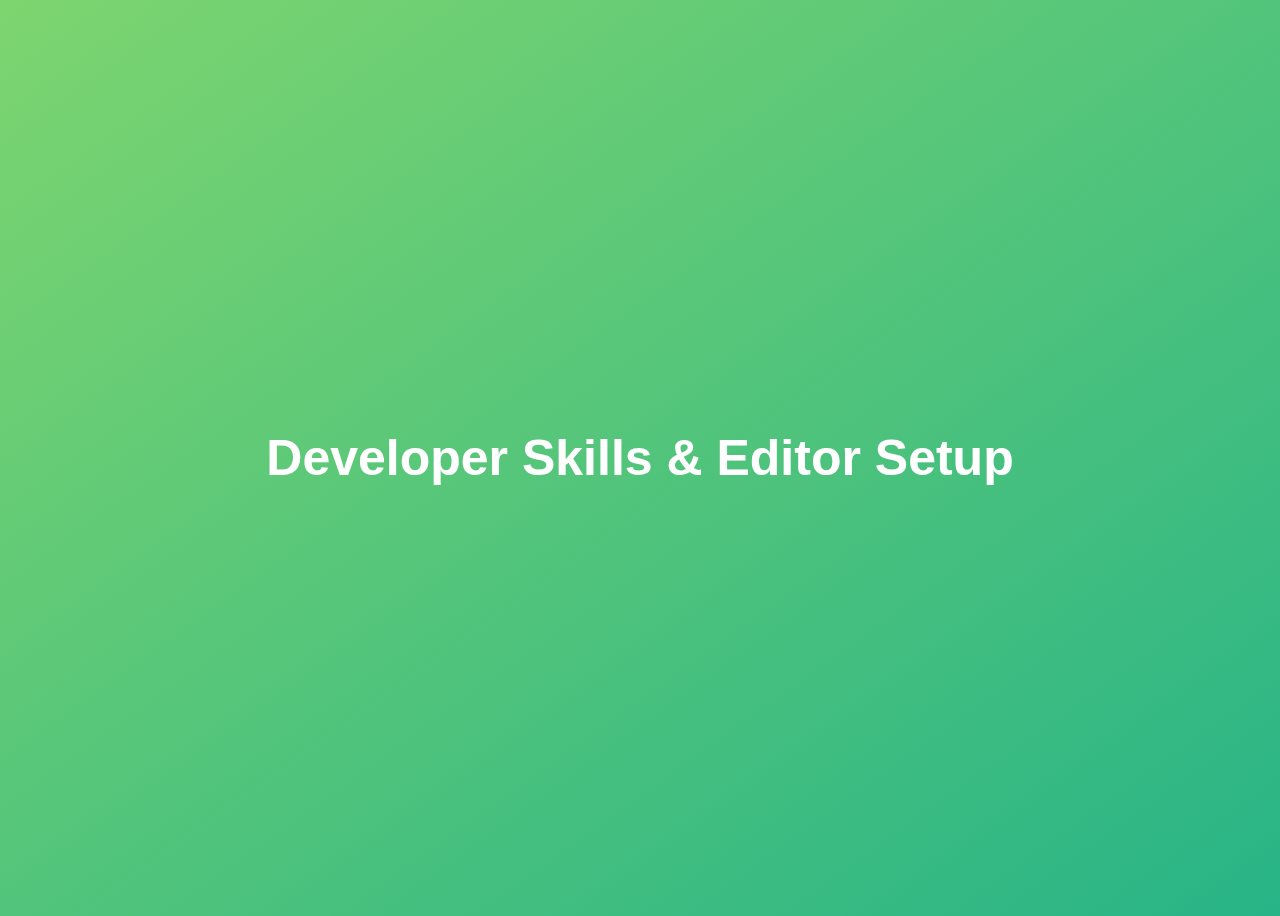
<file: 03-Developer-Skills/final/index.html>
<!DOCTYPE html>
<html lang="en">
  <head>
    <meta charset="UTF-8" />
    <meta name="viewport" content="width=device-width, initial-scale=1.0" />
    <meta http-equiv="X-UA-Compatible" content="ie=edge" />
    <title>Developer Skills & Editor Setup</title>
    <style>
      body {
        height: 100vh;
        display: flex;
        align-items: center;
        background: linear-gradient(to top left, #28b487, #7dd56f);
      }
      h1 {
        font-family: sans-serif;
        font-size: 50px;
        line-height: 1.3;
        width: 100%;
        padding: 30px;
        text-align: center;
        color: white;
      }
    </style>
  </head>
  <body>
    <h1>Developer Skills & Editor Setup</h1>
    <script src="script.js"></script>
  </body>
</html>
</file>
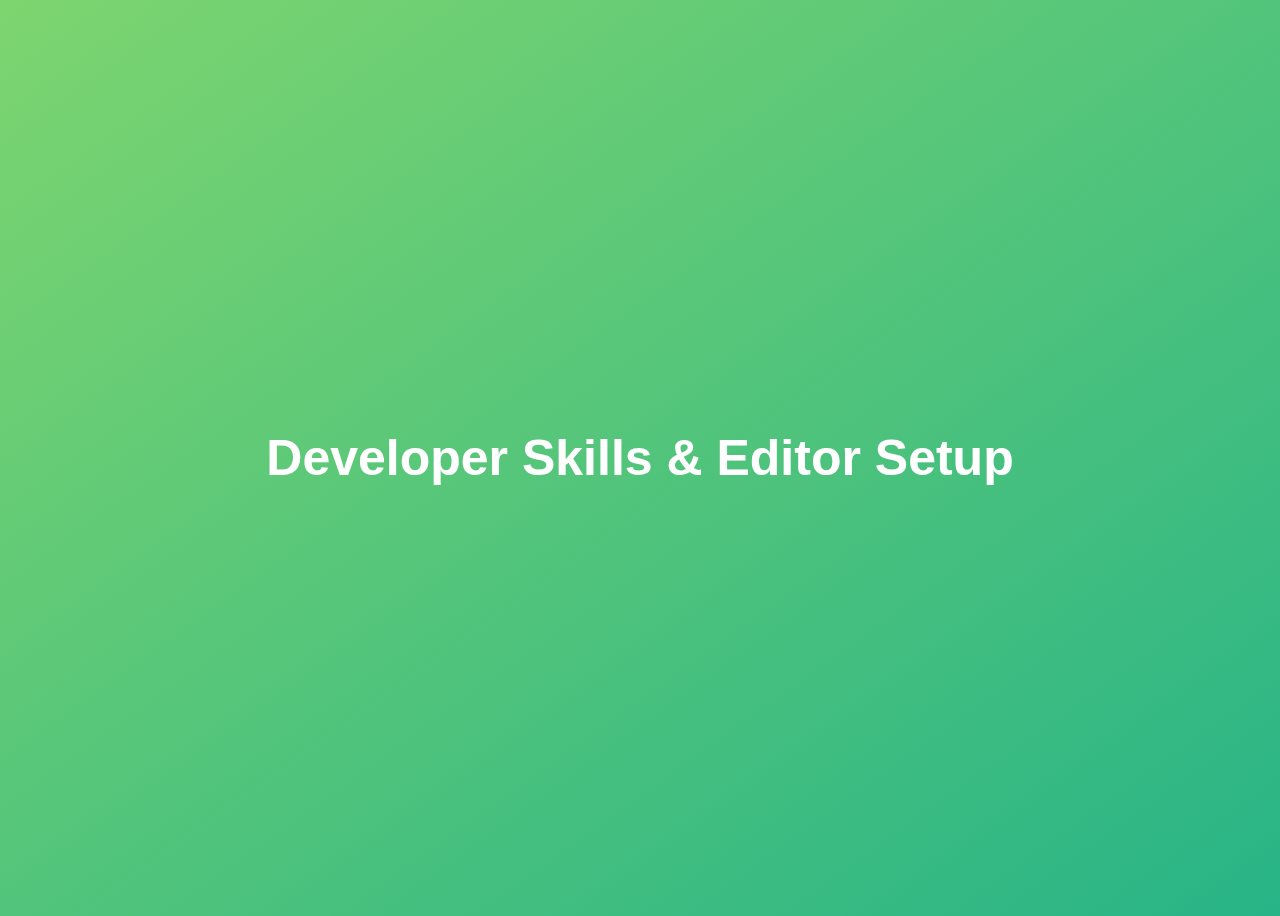
<file: 03-Developer-Skills/starter/index.html>
<!DOCTYPE html>
<html lang="en">
  <head>
    <meta charset="UTF-8" />
    <meta name="viewport" content="width=device-width, initial-scale=1.0" />
    <meta http-equiv="X-UA-Compatible" content="ie=edge" />
    <title>Developer Skills & Editor Setup</title>
    <style>
      body {
        height: 100vh;
        display: flex;
        align-items: center;
        background: linear-gradient(to top left, #28b487, #7dd56f);
      }
      h1 {
        font-family: sans-serif;
        font-size: 50px;
        line-height: 1.3;
        width: 100%;
        padding: 30px;
        text-align: center;
        color: white;
      }
    </style>
  </head>
  <body>
    <h1>Developer Skills & Editor Setup</h1>
    <!-- <script src="script.js"></script> -->
    <script src="coding-challenge-1.js"></script>
  </body>
</html>
</file>
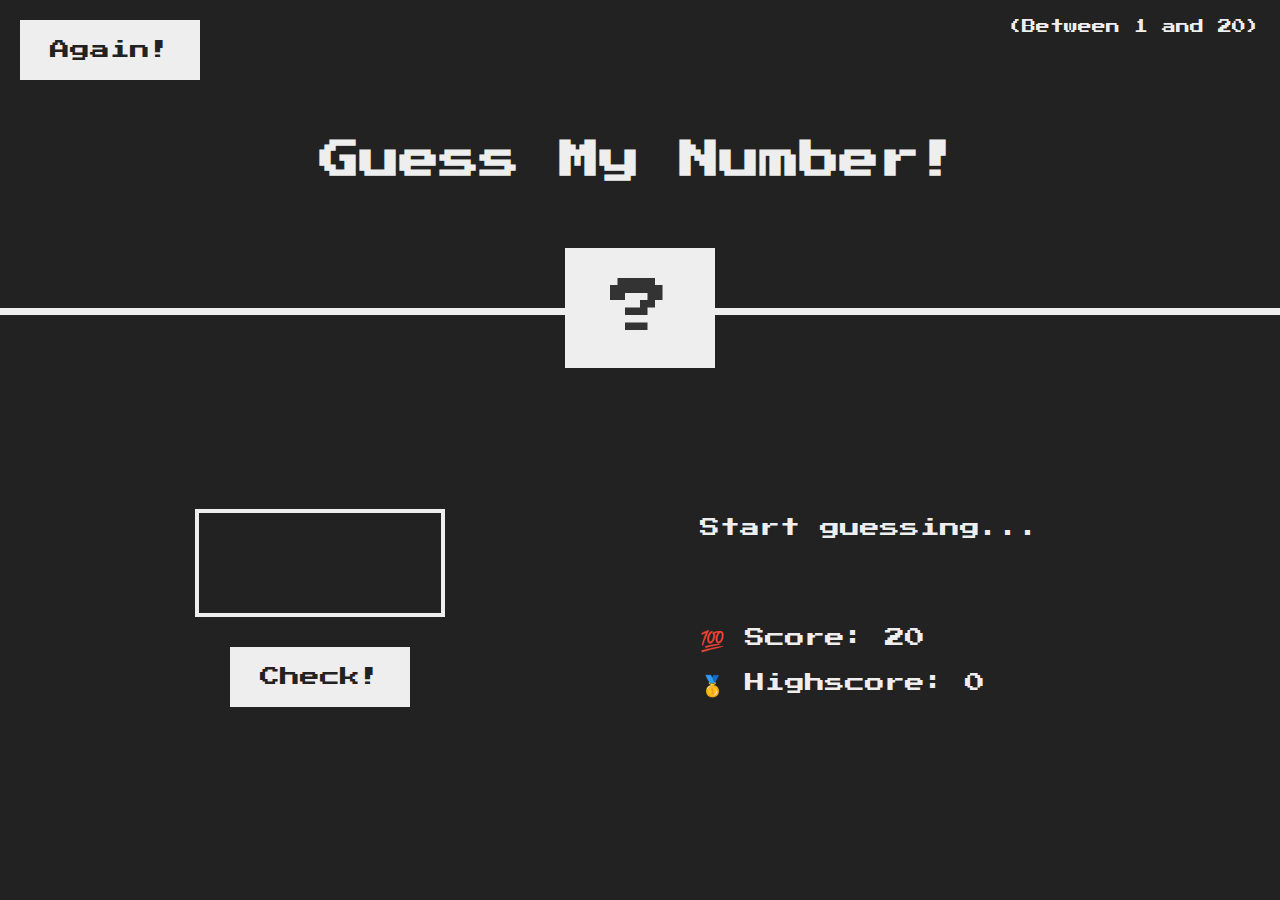
<file: 05-Guess-My-Number/final/index.html>
<!DOCTYPE html>
<html lang="en">
  <head>
    <meta charset="UTF-8" />
    <meta name="viewport" content="width=device-width, initial-scale=1.0" />
    <meta http-equiv="X-UA-Compatible" content="ie=edge" />
    <link rel="stylesheet" href="style.css" />
    <title>Guess My Number!</title>
  </head>
  <body>
    <header>
      <h1>Guess My Number!</h1>
      <p class="between">(Between 1 and 20)</p>
      <button class="btn again">Again!</button>
      <div class="number">?</div>
    </header>
    <main>
      <section class="left">
        <input type="number" class="guess" />
        <button class="btn check">Check!</button>
      </section>
      <section class="right">
        <p class="message">Start guessing...</p>
        <p class="label-score">💯 Score: <span class="score">20</span></p>
        <p class="label-highscore">
          🥇 Highscore: <span class="highscore">0</span>
        </p>
      </section>
    </main>
    <script src="script.js"></script>
  </body>
</html>
</file>
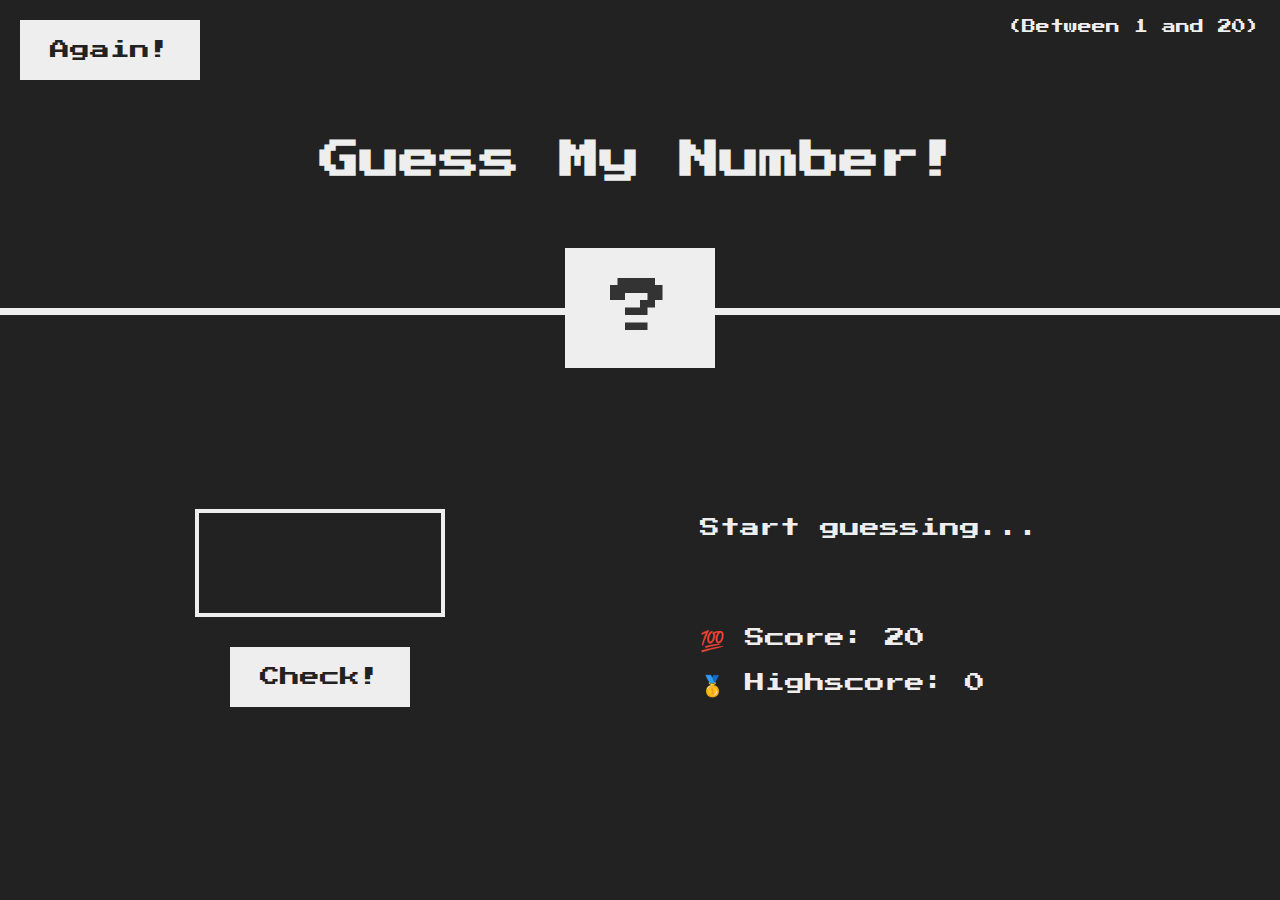
<file: 05-Guess-My-Number/starter/index.html>
<!DOCTYPE html>
<html lang="en">
  <head>
    <meta charset="UTF-8" />
    <meta name="viewport" content="width=device-width, initial-scale=1.0" />
    <meta http-equiv="X-UA-Compatible" content="ie=edge" />
    <link rel="stylesheet" href="style.css" />
    <title>Guess My Number!</title>
  </head>
  <body>
    <header>
      <h1>Guess My Number!</h1>
      <p class="between">(Between 1 and 20)</p>
      <button class="btn again">Again!</button>
      <div class="number">?</div>
    </header>

    <main>
      <section class="left">
        <input type="number" class="guess" />
        <button class="btn check">Check!</button>
      </section>
      <section class="right">
        <p class="message">Start guessing...</p>
        <p class="label-score">💯 Score:
           <span class="score">20</span>
        </p>
        <p class="label-highscore">
          🥇 Highscore: <span class="highscore">0</span>
        </p>
      </section>
    </main>

    <script src="script.js"></script>
  </body>
</html>
</file>
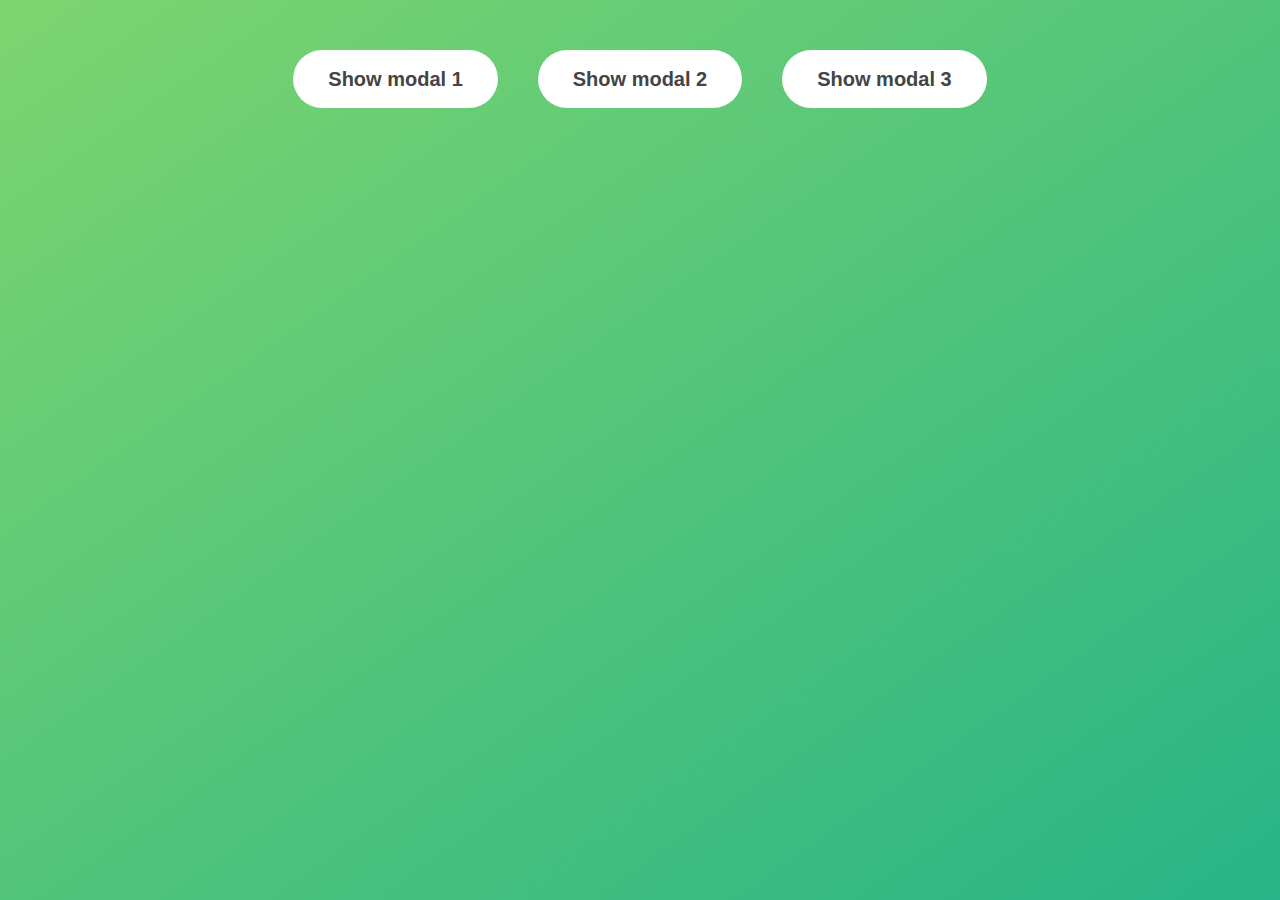
<file: 06-Modal/final/index.html>
<!DOCTYPE html>
<html lang="en">
  <head>
    <meta charset="UTF-8" />
    <meta name="viewport" content="width=device-width, initial-scale=1.0" />
    <meta http-equiv="X-UA-Compatible" content="ie=edge" />
    <link rel="stylesheet" href="style.css" />
    <title>Modal window</title>
  </head>
  <body>
    <button class="show-modal">Show modal 1</button>
    <button class="show-modal">Show modal 2</button>
    <button class="show-modal">Show modal 3</button>

    <div class="modal hidden">
      <button class="close-modal">&times;</button>
      <h1>I'm a modal window 😍</h1>
      <p>
        Lorem ipsum dolor sit amet, consectetur adipisicing elit, sed do eiusmod
        tempor incididunt ut labore et dolore magna aliqua. Ut enim ad minim
        veniam, quis nostrud exercitation ullamco laboris nisi ut aliquip ex ea
        commodo consequat. Duis aute irure dolor in reprehenderit in voluptate
        velit esse cillum dolore eu fugiat nulla pariatur. Excepteur sint
        occaecat cupidatat non proident, sunt in culpa qui officia deserunt
        mollit anim id est laborum.
      </p>
    </div>
    <div class="overlay hidden"></div>

    <script src="script.js"></script>
  </body>
</html>
</file>
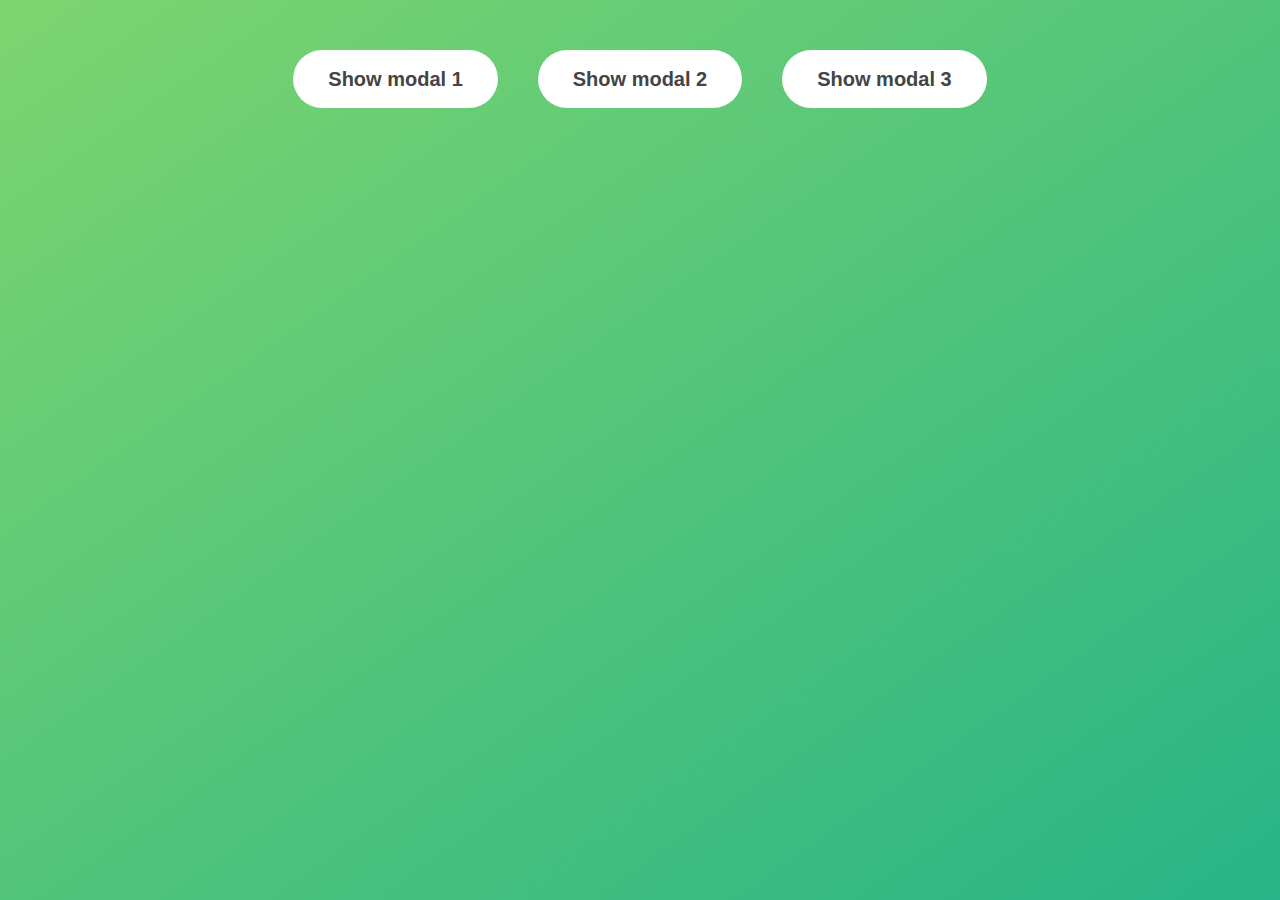
<file: 06-Modal/starter/index.html>
<!DOCTYPE html>
<html lang="en">
  <head>
    <meta charset="UTF-8" />
    <meta name="viewport" content="width=device-width, initial-scale=1.0" />
    <meta http-equiv="X-UA-Compatible" content="ie=edge" />
    <link rel="stylesheet" href="style.css" />
    <title>Modal window</title>
  </head>
  <body>
    <button class="show-modal">
      <span>Show modal 1</span>
    </button>
    <button class="show-modal">Show modal 2</button>
    <button class="show-modal">Show modal 3</button>

    <div class="modal hidden">
      <button class="close-modal">&times;</button>
      <h1>I'm a modal window 😍</h1>
      <p>
        Lorem ipsum dolor sit amet, consectetur adipisicing elit, sed do eiusmod
        tempor incididunt ut labore et dolore magna aliqua. Ut enim ad minim
        veniam, quis nostrud exercitation ullamco laboris nisi ut aliquip ex ea
        commodo consequat. Duis aute irure dolor in reprehenderit in voluptate
        velit esse cillum dolore eu fugiat nulla pariatur. Excepteur sint
        occaecat cupidatat non proident, sunt in culpa qui officia deserunt
        mollit anim id est laborum.
      </p>
    </div>
    <div class="overlay hidden"></div>

    <script src="script.js"></script>
  </body>
</html>
</file>
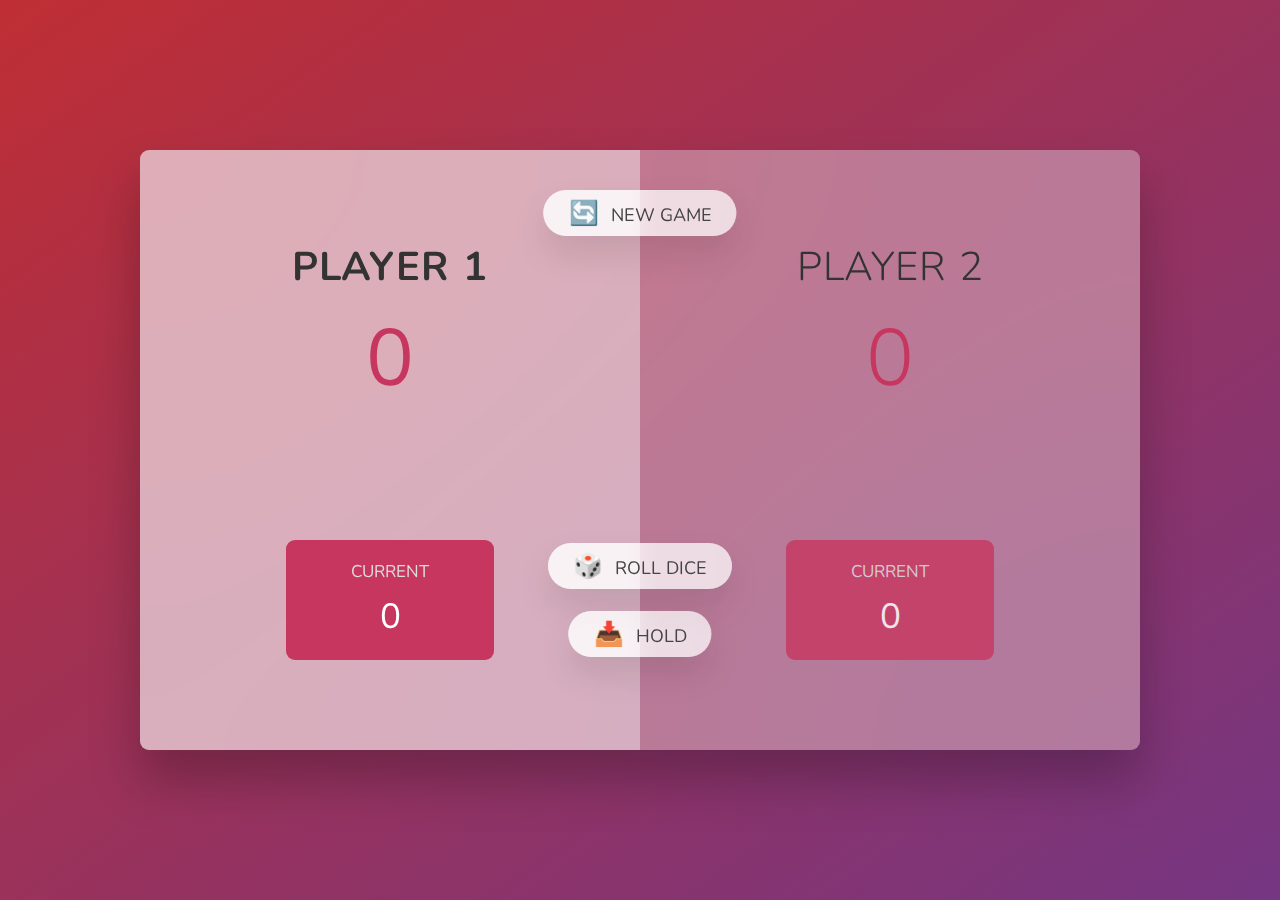
<file: 07-Pig-Game/final/index.html>
<!DOCTYPE html>
<html lang="en">
  <head>
    <meta charset="UTF-8" />
    <meta name="viewport" content="width=device-width, initial-scale=1.0" />
    <meta http-equiv="X-UA-Compatible" content="ie=edge" />
    <link rel="stylesheet" href="style.css" />
    <title>Pig Game</title>
  </head>
  <body>
    <main>
      <section class="player player--0 player--active">
        <h2 class="name" id="name--0">Player 1</h2>
        <p class="score" id="score--0">43</p>
        <div class="current">
          <p class="current-label">Current</p>
          <p class="current-score" id="current--0">0</p>
        </div>
      </section>
      <section class="player player--1">
        <h2 class="name" id="name--1">Player 2</h2>
        <p class="score" id="score--1">24</p>
        <div class="current">
          <p class="current-label">Current</p>
          <p class="current-score" id="current--1">0</p>
        </div>
      </section>

      <img src="dice-5.png" alt="Playing dice" class="dice" />
      <button class="btn btn--new">🔄 New game</button>
      <button class="btn btn--roll">🎲 Roll dice</button>
      <button class="btn btn--hold">📥 Hold</button>
    </main>
    <script src="script.js"></script>
  </body>
</html>
</file>
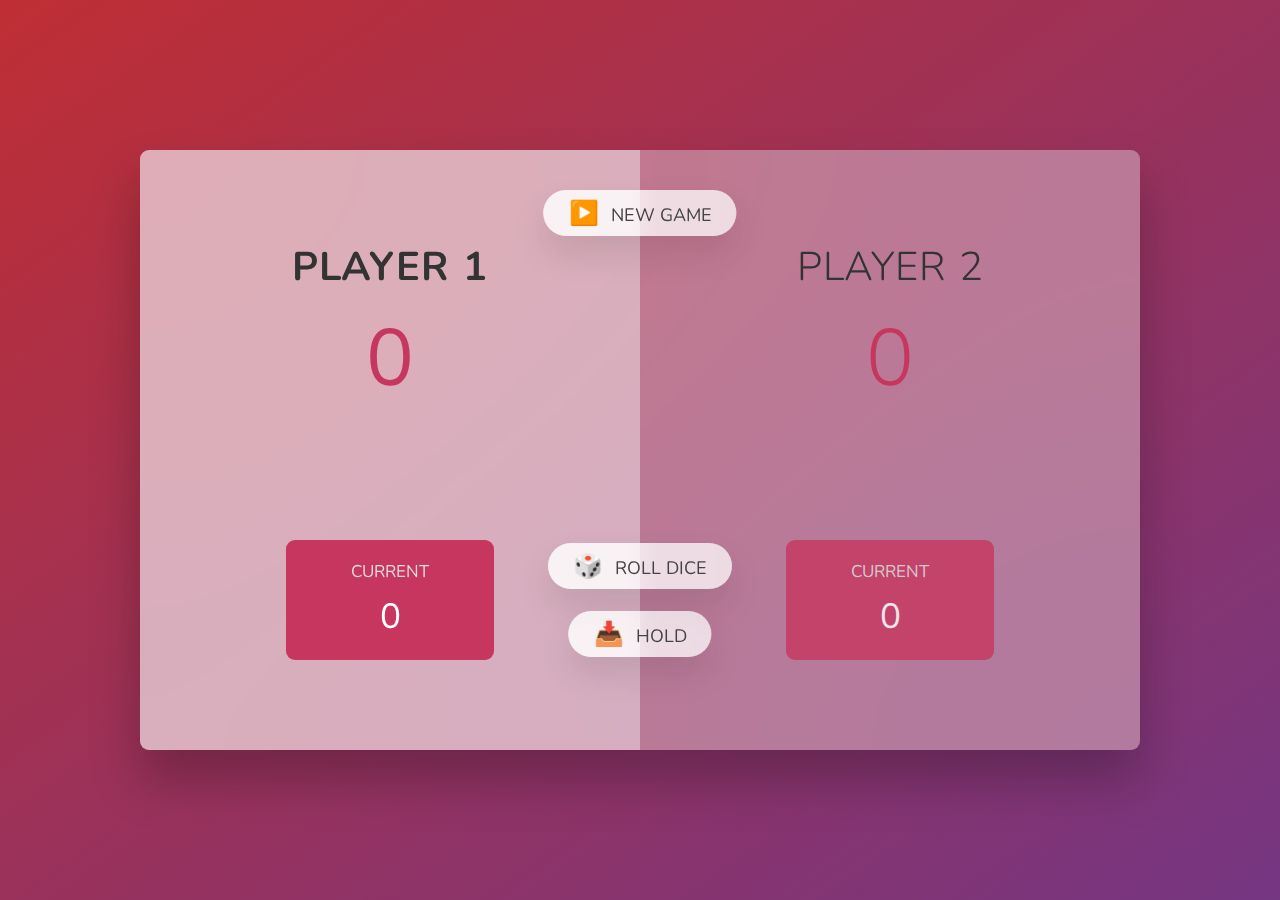
<file: 07-Pig-Game/starter/index.html>
<!DOCTYPE html>
<html lang="en">
  <head>
    <meta charset="UTF-8" />
    <meta name="viewport" content="width=device-width, initial-scale=1.0" />
    <meta http-equiv="X-UA-Compatible" content="ie=edge" />
    <link rel="stylesheet" href="style.css" />
    <title>Pig Game</title>
  </head>
  <body>
    <main>
      <section class="player player--0 player--active">
        <h2 class="name" id="name--0">Player 1</h2>
        <p class="score" id="score--0"></p>
        <div class="current">
          <p class="current-label">Current</p>
          <p class="current-score" id="current--0">0</p>
        </div>
      </section>
      <section class="player player--1">
        <h2 class="name" id="name--1">Player 2</h2>
        <p class="score" id="score--1"></p>
        <div class="current">
          <p class="current-label">Current</p>
          <p class="current-score" id="current--1">0</p>
        </div>
      </section>

      <img src="dice-5.png" alt="Playing dice" class="dice none" />
      <button class="btn btn--new">▶️ New game</button>
      <button class="btn btn--roll">🎲 Roll dice</button>
      <button class="btn btn--hold">📥 Hold</button>
    </main>
    <script src="script.js"></script>
  </body>
</html>
</file>
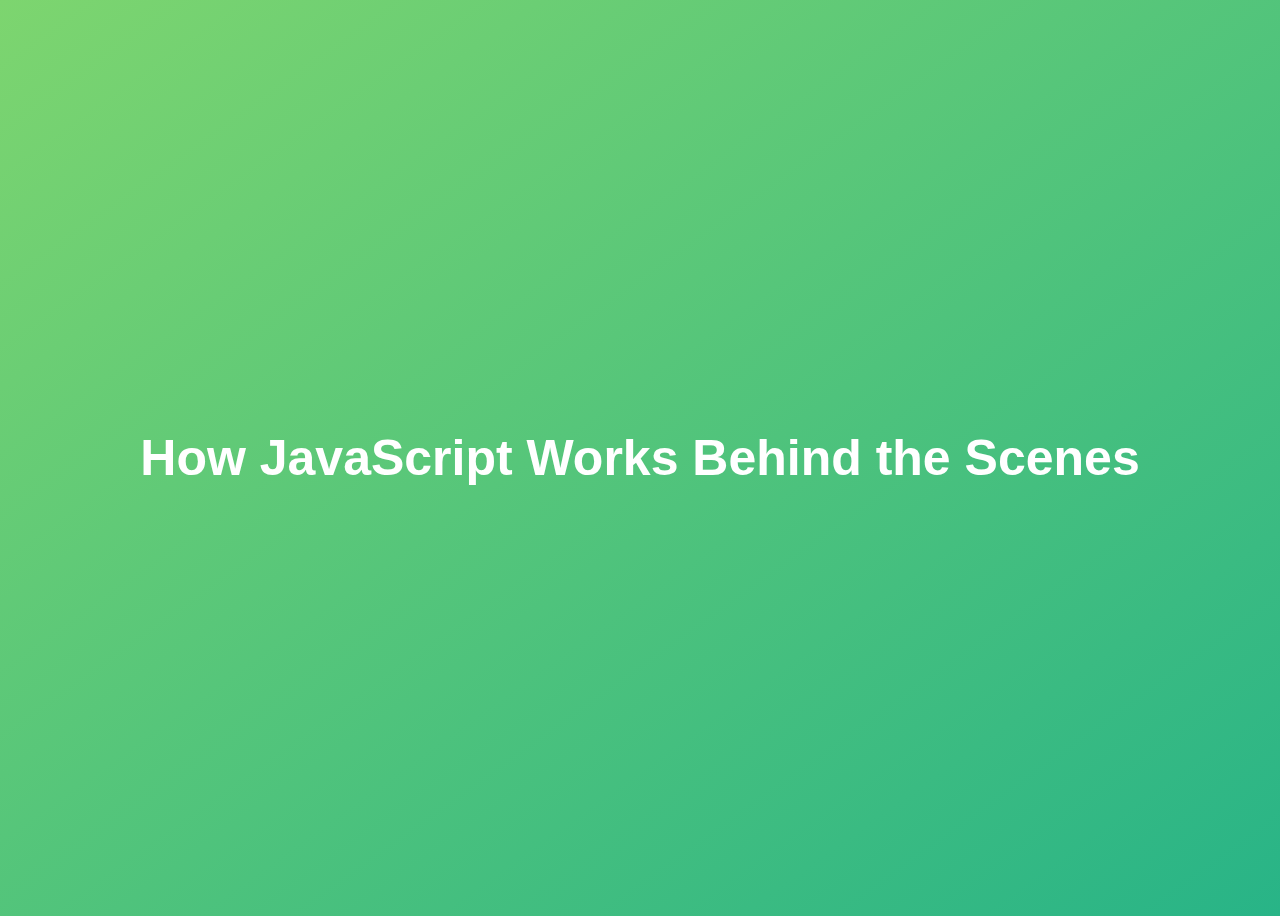
<file: 08-Behind-the-Scenes/final/index.html>
<!DOCTYPE html>
<html lang="en">
  <head>
    <meta charset="UTF-8" />
    <meta name="viewport" content="width=device-width, initial-scale=1.0" />
    <meta http-equiv="X-UA-Compatible" content="ie=edge" />
    <title>How JavaScript Works Behind the Scenes</title>
    <style>
      body {
        height: 100vh;
        display: flex;
        align-items: center;
        background: linear-gradient(to top left, #28b487, #7dd56f);
      }
      h1 {
        font-family: sans-serif;
        font-size: 50px;
        line-height: 1.3;
        width: 100%;
        padding: 30px;
        text-align: center;
        color: white;
      }
    </style>
  </head>
  <body>
    <h1>How JavaScript Works Behind the Scenes</h1>
    <script src="script.js"></script>
  </body>
</html>
</file>
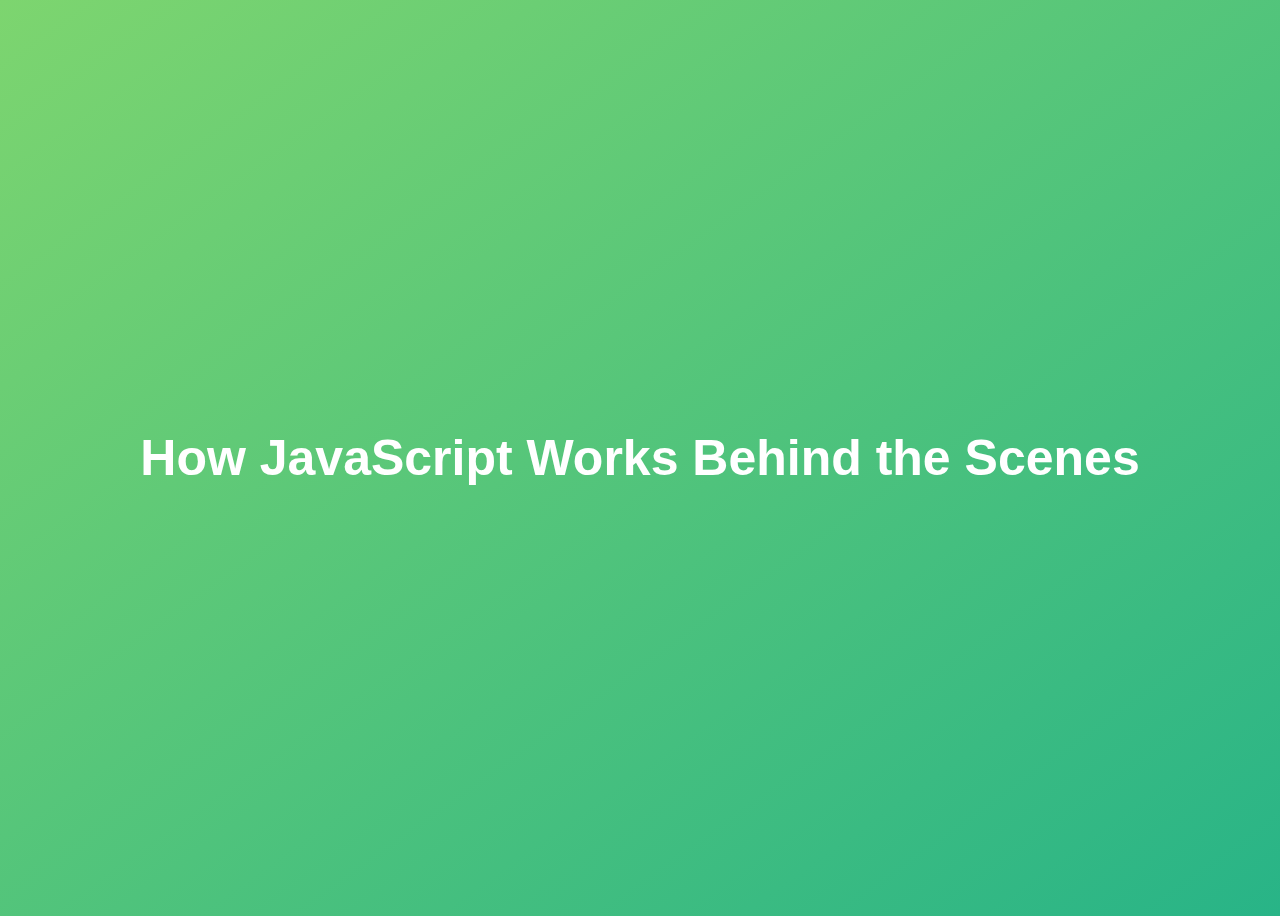
<file: 08-Behind-the-Scenes/starter/index.html>
<!DOCTYPE html>
<html lang="en">
  <head>
    <meta charset="UTF-8" />
    <meta name="viewport" content="width=device-width, initial-scale=1.0" />
    <meta http-equiv="X-UA-Compatible" content="ie=edge" />
    <title>How JavaScript Works Behind the Scenes</title>
    <style>
      body {
        height: 100vh;
        display: flex;
        align-items: center;
        background: linear-gradient(to top left, #28b487, #7dd56f);
      }
      h1 {
        font-family: sans-serif;
        font-size: 50px;
        line-height: 1.3;
        width: 100%;
        padding: 30px;
        text-align: center;
        color: white;
      }
    </style>
  </head>
  <body>

    

    <h1>How JavaScript Works Behind the Scenes</h1>
    <script src="script.js"></script>
  </body>
</html>
</file>
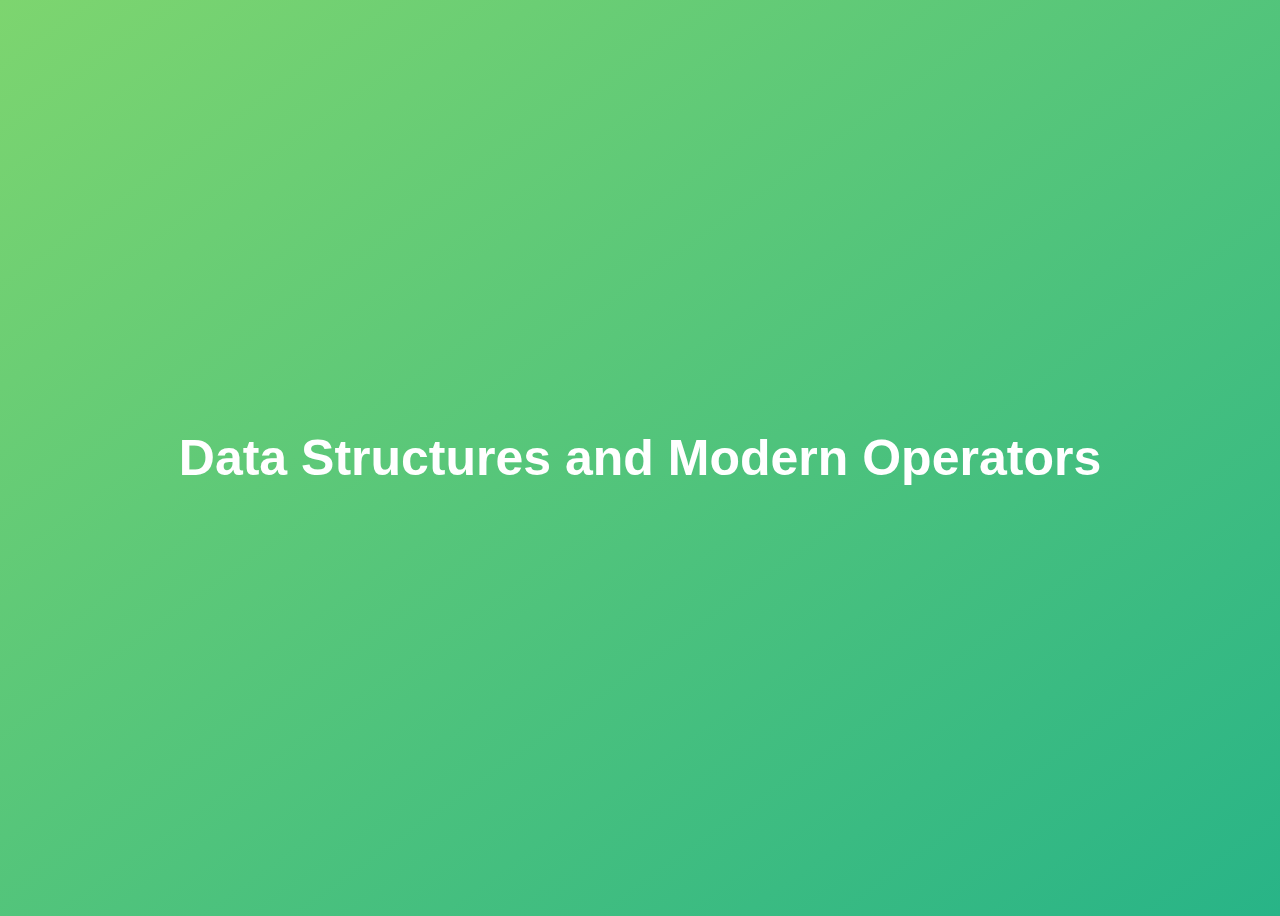
<file: 09-Data-Structures-Operators/final/index.html>
<!DOCTYPE html>
<html lang="en">
  <head>
    <meta charset="UTF-8" />
    <meta name="viewport" content="width=device-width, initial-scale=1.0" />
    <meta http-equiv="X-UA-Compatible" content="ie=edge" />
    <title>Data Structures and Modern Operators</title>
    <style>
      body {
        height: 100vh;
        display: flex;
        align-items: center;
        background: linear-gradient(to top left, #28b487, #7dd56f);
      }
      h1 {
        font-family: sans-serif;
        font-size: 50px;
        line-height: 1.3;
        width: 100%;
        padding: 30px;
        text-align: center;
        color: white;
      }
      button {
        width: 50px;
        height: 20px;
        margin: 10px;
      }
      textarea {
        width: 300px;
        height: 100px;
      }
    </style>
  </head>
  <body>
    <h1>Data Structures and Modern Operators</h1>
    <script src="script.js"></script>
  </body>
</html>
</file>
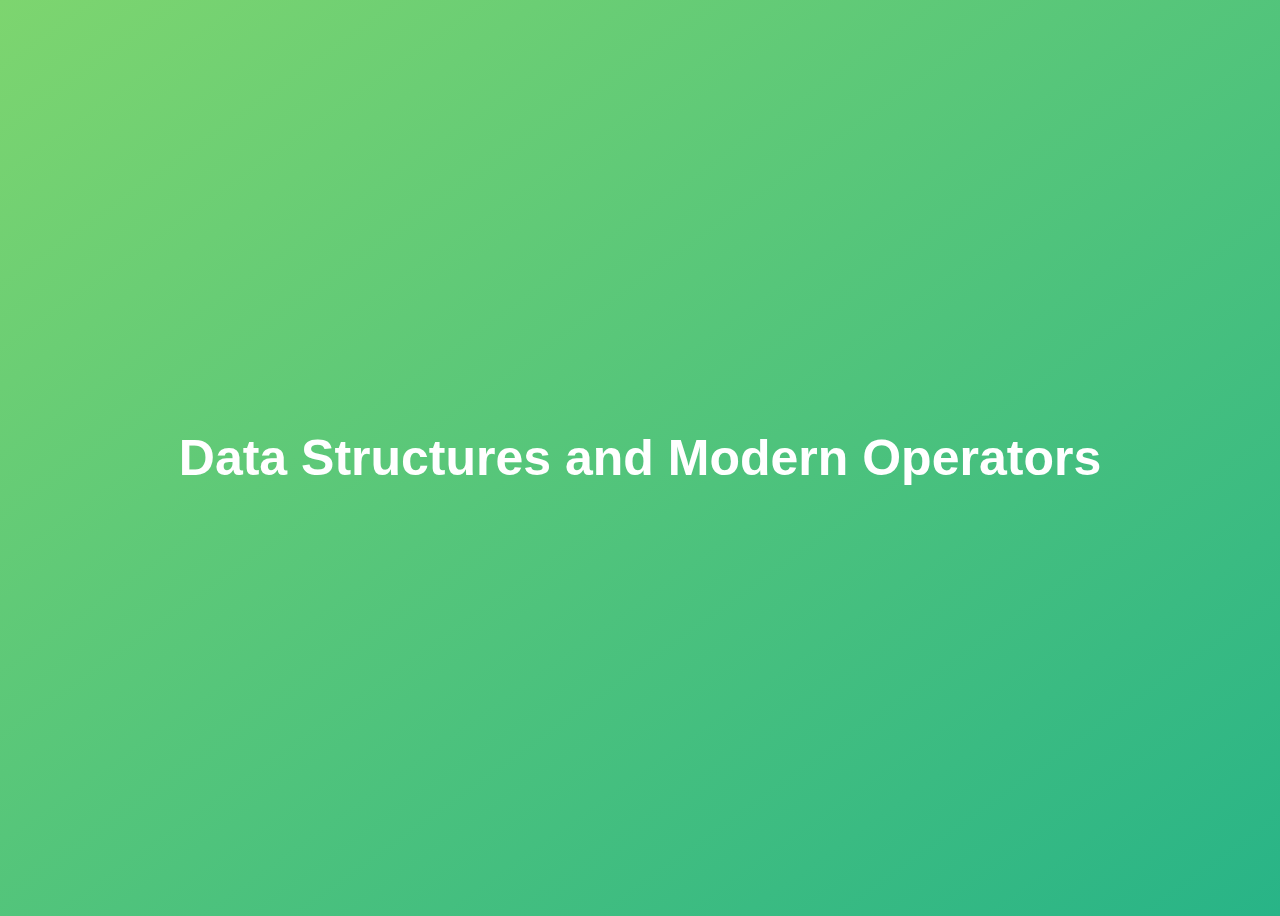
<file: 09-Data-Structures-Operators/starter/index.html>
<!DOCTYPE html>
<html lang="en">
  <head>
    <meta charset="UTF-8" />
    <meta name="viewport" content="width=device-width, initial-scale=1.0" />
    <meta http-equiv="X-UA-Compatible" content="ie=edge" />
    <title>Data Structures and Modern Operators</title>
    <style>
      body {
        height: 100vh;
        display: flex;
        align-items: center;
        background: linear-gradient(to top left, #28b487, #7dd56f);
      }
      h1 {
        font-family: sans-serif;
        font-size: 50px;
        line-height: 1.3;
        width: 100%;
        padding: 30px;
        text-align: center;
        color: white;
      }
      button {
        width: 50px;
        height: 20px;
        margin: 10px;
      }
      textarea {
        width: 300px;
        height: 100px;
      }
    </style>
  </head>
  <body>
    <h1>Data Structures and Modern Operators</h1>
    <script src="script.js"></script>
    <!-- <script src="coding-challenge-4.js"></script> -->
  </body>
</html>
</file>
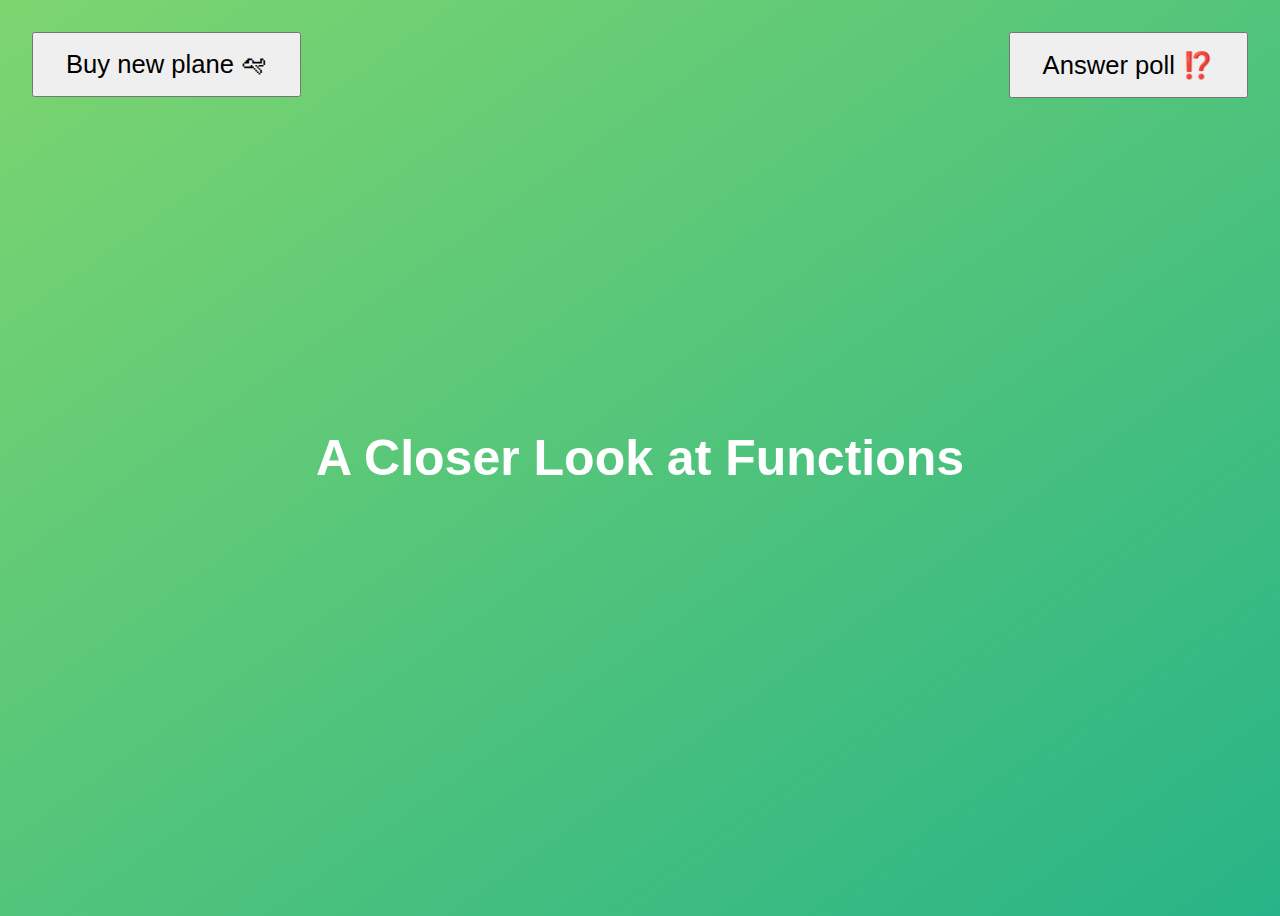
<file: 10-Functions/final/index.html>
<!DOCTYPE html>
<html lang="en">
  <head>
    <meta charset="UTF-8" />
    <meta name="viewport" content="width=device-width, initial-scale=1.0" />
    <meta http-equiv="X-UA-Compatible" content="ie=edge" />
    <title>A Closer Look at Functions</title>
    <style>
      body {
        height: 100vh;
        display: flex;
        align-items: center;
        background: linear-gradient(to top left, #28b487, #7dd56f);
      }
      h1 {
        font-family: sans-serif;
        font-size: 50px;
        line-height: 1.3;
        width: 100%;
        padding: 30px;
        text-align: center;
        color: white;
      }
      .buy,
      .poll {
        font-size: 1.6rem;
        padding: 1rem 2rem;
        position: absolute;
        top: 2rem;
      }
      .buy {
        left: 2rem;
      }
      .poll {
        right: 2rem;
      }
    </style>
  </head>
  <body>
    <h1>A Closer Look at Functions</h1>
    <button class="buy">Buy new plane 🛩</button>
    <button class="poll">Answer poll ⁉️</button>
    <script src="script.js"></script>
  </body>
</html>
</file>
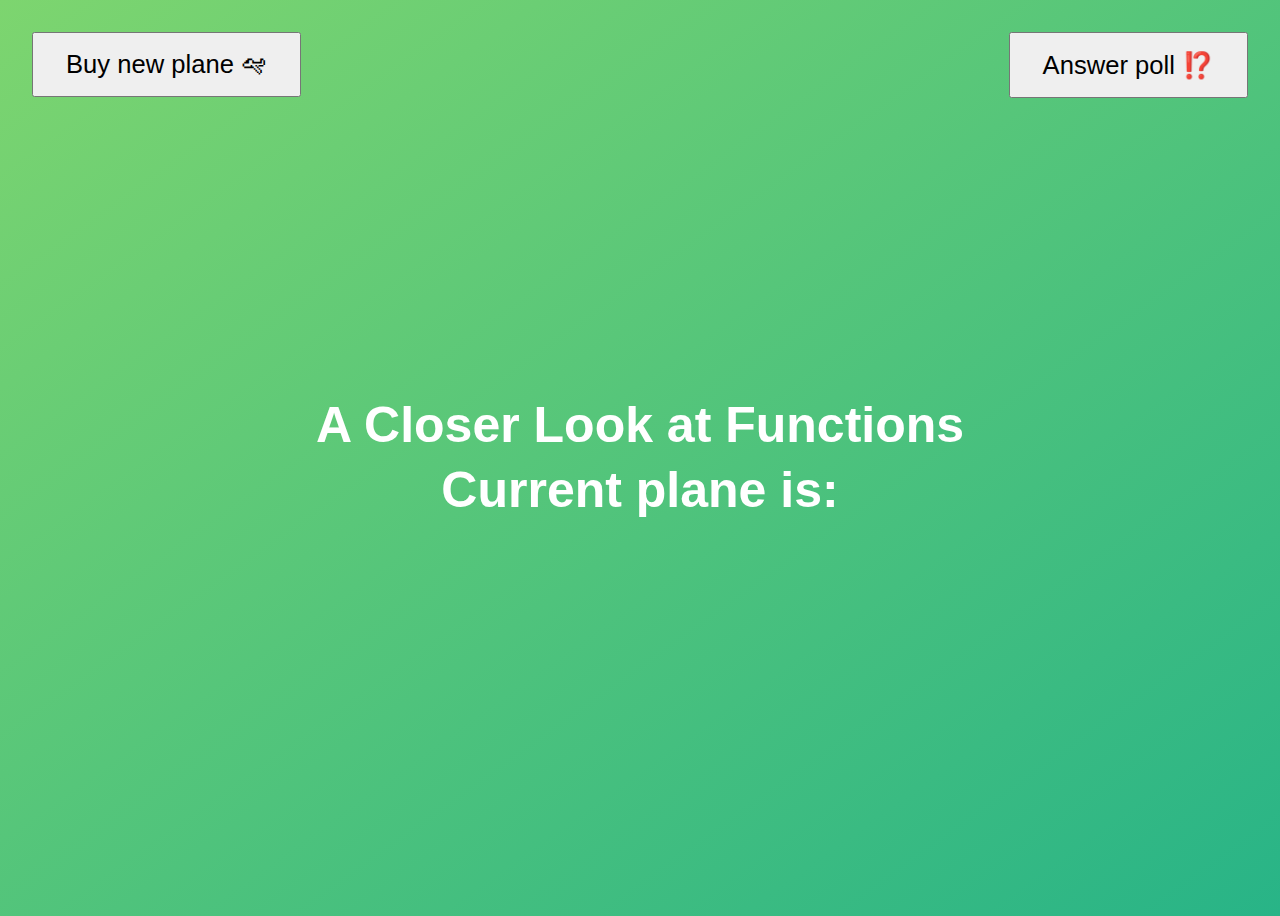
<file: 10-Functions/starter/index.html>
<!DOCTYPE html>
<html lang="en">
  <head>
    <meta charset="UTF-8" />
    <meta name="viewport" content="width=device-width, initial-scale=1.0" />
    <meta http-equiv="X-UA-Compatible" content="ie=edge" />
    <title>A Closer Look at Functions</title>
    <style>
      body {
        height: 100vh;
        display: flex;
        align-items: center;
        background: linear-gradient(to top left, #28b487, #7dd56f);
      }
      h1 {
        font-family: sans-serif;
        font-size: 50px;
        line-height: 1.3;
        width: 100%;
        padding: 30px;
        text-align: center;
        color: white;
      }
      .buy,
      .poll {
        font-size: 1.6rem;
        padding: 1rem 2rem;
        position: absolute;
        top: 2rem;
      }
      .buy {
        left: 2rem;
      }
      .poll {
        right: 2rem;
      }
    </style>
  </head>
  <body>
    <h1>
      A Closer Look at Functions <br />
      Current plane is: <span class="plane"></span>
    </h1>
    <button class="buy">Buy new plane 🛩</button>
    <button class="poll">Answer poll ⁉️</button>

    <script src="script.js"></script>
    <!-- <script src="coding-challenge-1.js"></script> -->
  </body>
</html>
</file>
<file: 05-Guess-My-Number/final/style.css>
@import url('https://fonts.googleapis.com/css?family=Press+Start+2P&display=swap');

* {
  margin: 0;
  padding: 0;
  box-sizing: inherit;
}

html {
  font-size: 62.5%;
  box-sizing: border-box;
}

body {
  font-family: 'Press Start 2P', sans-serif;
  color: #eee;
  background-color: #222;
  /* background-color: #60b347; */
}

/* LAYOUT */
header {
  position: relative;
  height: 35vh;
  border-bottom: 7px solid #eee;
}

main {
  height: 65vh;
  color: #eee;
  display: flex;
  align-items: center;
  justify-content: space-around;
}

.left {
  width: 52rem;
  display: flex;
  flex-direction: column;
  align-items: center;
}

.right {
  width: 52rem;
  font-size: 2rem;
}

/* ELEMENTS STYLE */
h1 {
  font-size: 4rem;
  text-align: center;
  position: absolute;
  width: 100%;
  top: 52%;
  left: 50%;
  transform: translate(-50%, -50%);
}

.number {
  background: #eee;
  color: #333;
  font-size: 6rem;
  width: 15rem;
  padding: 3rem 0rem;
  text-align: center;
  position: absolute;
  bottom: 0;
  left: 50%;
  transform: translate(-50%, 50%);
}

.between {
  font-size: 1.4rem;
  position: absolute;
  top: 2rem;
  right: 2rem;
}

.again {
  position: absolute;
  top: 2rem;
  left: 2rem;
}

.guess {
  background: none;
  border: 4px solid #eee;
  font-family: inherit;
  color: inherit;
  font-size: 5rem;
  padding: 2.5rem;
  width: 25rem;
  text-align: center;
  display: block;
  margin-bottom: 3rem;
}

.btn {
  border: none;
  background-color: #eee;
  color: #222;
  font-size: 2rem;
  font-family: inherit;
  padding: 2rem 3rem;
  cursor: pointer;
}

.btn:hover {
  background-color: #ccc;
}

.message {
  margin-bottom: 8rem;
  height: 3rem;
}

.label-score {
  margin-bottom: 2rem;
}
</file>
<file: 05-Guess-My-Number/starter/style.css>
@import url('https://fonts.googleapis.com/css?family=Press+Start+2P&display=swap');

:root{
  --main-color: #eee;
}

* {
  margin: 0;
  padding: 0;
  box-sizing: inherit;
}

html {
  font-size: 62.5%;
  box-sizing: border-box;
}

body {
  font-family: 'Press Start 2P', sans-serif;
  color: var(--main-color);
  background-color: #222;
  /* background-color: #60b347; */
}

/* LAYOUT */
header {
  position: relative;
  height: 35vh;
  border-bottom: 7px solid var(--main-color);
}

main {
  height: 65vh;
  color: var(--main-color);
  display: flex;
  align-items: center;
  justify-content: space-around;
}

.left {
  width: 52rem;
  display: flex;
  flex-direction: column;
  align-items: center;
}

.right {
  width: 52rem;
  font-size: 2rem;
}

/* ELEMENTS STYLE */
h1 {
  font-size: 4rem;
  text-align: center;
  position: absolute;
  width: 100%;
  top: 52%;
  left: 50%;
  transform: translate(-50%, -50%);
}

.number {
  background: var(--main-color);
  color: #333;
  font-size: 6rem;
  width: 15rem;
  padding: 3rem 0rem;
  text-align: center;
  position: absolute;
  bottom: 0;
  left: 50%;
  transform: translate(-50%, 50%);
}

.between {
  font-size: 1.4rem;
  position: absolute;
  top: 2rem;
  right: 2rem;
}

.again {
  position: absolute;
  top: 2rem;
  left: 2rem;
}

.guess {
  background: none;
  border: 4px solid var(--main-color);
  font-family: inherit;
  color: inherit;
  font-size: 5rem;
  padding: 2.5rem;
  width: 25rem;
  text-align: center;
  display: block;
  margin-bottom: 3rem;
}

.btn {
  border: none;
  background-color: var(--main-color);
  color: #222;
  font-size: 2rem;
  font-family: inherit;
  padding: 2rem 3rem;
  cursor: pointer;
}

.btn:hover {
  background-color: #ccc;
}

.message {
  margin-bottom: 8rem;
  height: 3rem;
}

.label-score {
  margin-bottom: 2rem;
}
</file>
<file: 06-Modal/final/style.css>
* {
  margin: 0;
  padding: 0;
  box-sizing: inherit;
}

html {
  font-size: 62.5%;
  box-sizing: border-box;
}

body {
  font-family: sans-serif;
  color: #333;
  line-height: 1.5;
  height: 100vh;
  position: relative;
  display: flex;
  align-items: flex-start;
  justify-content: center;
  background: linear-gradient(to top left, #28b487, #7dd56f);
}

.show-modal {
  font-size: 2rem;
  font-weight: 600;
  padding: 1.75rem 3.5rem;
  margin: 5rem 2rem;
  border: none;
  background-color: #fff;
  color: #444;
  border-radius: 10rem;
  cursor: pointer;
}

.close-modal {
  position: absolute;
  top: 1.2rem;
  right: 2rem;
  font-size: 5rem;
  color: #333;
  cursor: pointer;
  border: none;
  background: none;
}

h1 {
  font-size: 2.5rem;
  margin-bottom: 2rem;
}

p {
  font-size: 1.8rem;
}

/* -------------------------- */
/* CLASSES TO MAKE MODAL WORK */
.hidden {
  display: none;
}

.modal {
  position: absolute;
  top: 50%;
  left: 50%;
  transform: translate(-50%, -50%);
  width: 70%;

  background-color: white;
  padding: 6rem;
  border-radius: 5px;
  box-shadow: 0 3rem 5rem rgba(0, 0, 0, 0.3);
  z-index: 10;
}

.overlay {
  position: absolute;
  top: 0;
  left: 0;
  width: 100%;
  height: 100%;
  background-color: rgba(0, 0, 0, 0.6);
  backdrop-filter: blur(3px);
  z-index: 5;
}
</file>
<file: 06-Modal/starter/style.css>
* {
  margin: 0;
  padding: 0;
  box-sizing: inherit;
}

html {
  font-size: 62.5%;
  box-sizing: border-box;
}

body {
  font-family: sans-serif;
  color: #333;
  line-height: 1.5;
  height: 100vh;
  position: relative;
  display: flex;
  align-items: flex-start;
  justify-content: center;
  background: linear-gradient(to top left, #28b487, #7dd56f);
}

.show-modal {
  font-size: 2rem;
  font-weight: 600;
  padding: 1.75rem 3.5rem;
  margin: 5rem 2rem;
  border: none;
  background-color: #fff;
  color: #444;
  border-radius: 10rem;
  cursor: pointer;
}

.close-modal {
  position: absolute;
  top: 1.2rem;
  right: 2rem;
  font-size: 5rem;
  color: #333;
  cursor: pointer;
  border: none;
  background: none;
}

h1 {
  font-size: 2.5rem;
  margin-bottom: 2rem;
}

p {
  font-size: 1.8rem;
}

/* -------------------------- */
/* CLASSES TO MAKE MODAL WORK */
.hidden {
  display: none;
}

.modal {
  position: absolute;
  top: 50%;
  left: 50%;
  transform: translate(-50%, -50%);
  width: 70%;

  background-color: white;
  padding: 6rem;
  border-radius: 5px;
  box-shadow: 0 3rem 5rem rgba(0, 0, 0, 0.3);
  z-index: 10;
}

.overlay {
  position: absolute;
  top: 0;
  left: 0;
  width: 100%;
  height: 100%;
  background-color: rgba(0, 0, 0, 0.6);
  backdrop-filter: blur(3px);
  z-index: 5;
}
</file>
<file: 07-Pig-Game/final/style.css>
@import url('https://fonts.googleapis.com/css2?family=Nunito&display=swap');

* {
  margin: 0;
  padding: 0;
  box-sizing: inherit;
}

html {
  font-size: 62.5%;
  box-sizing: border-box;
}

body {
  font-family: 'Nunito', sans-serif;
  font-weight: 400;
  height: 100vh;
  color: #333;
  background-image: linear-gradient(to top left, #753682 0%, #bf2e34 100%);
  display: flex;
  align-items: center;
  justify-content: center;
}

/* LAYOUT */
main {
  position: relative;
  width: 100rem;
  height: 60rem;
  background-color: rgba(255, 255, 255, 0.35);
  backdrop-filter: blur(200px);
  filter: blur();
  box-shadow: 0 3rem 5rem rgba(0, 0, 0, 0.25);
  border-radius: 9px;
  overflow: hidden;
  display: flex;
}

.player {
  flex: 50%;
  padding: 9rem;
  display: flex;
  flex-direction: column;
  align-items: center;
  transition: all 0.75s;
}

/* ELEMENTS */
.name {
  position: relative;
  font-size: 4rem;
  text-transform: uppercase;
  letter-spacing: 1px;
  word-spacing: 2px;
  font-weight: 300;
  margin-bottom: 1rem;
}

.score {
  font-size: 8rem;
  font-weight: 300;
  color: #c7365f;
  margin-bottom: auto;
}

.player--active {
  background-color: rgba(255, 255, 255, 0.4);
}
.player--active .name {
  font-weight: 700;
}
.player--active .score {
  font-weight: 400;
}

.player--active .current {
  opacity: 1;
}

.current {
  background-color: #c7365f;
  opacity: 0.8;
  border-radius: 9px;
  color: #fff;
  width: 65%;
  padding: 2rem;
  text-align: center;
  transition: all 0.75s;
}

.current-label {
  text-transform: uppercase;
  margin-bottom: 1rem;
  font-size: 1.7rem;
  color: #ddd;
}

.current-score {
  font-size: 3.5rem;
}

/* ABSOLUTE POSITIONED ELEMENTS */
.btn {
  position: absolute;
  left: 50%;
  transform: translateX(-50%);
  color: #444;
  background: none;
  border: none;
  font-family: inherit;
  font-size: 1.8rem;
  text-transform: uppercase;
  cursor: pointer;
  font-weight: 400;
  transition: all 0.2s;

  background-color: white;
  background-color: rgba(255, 255, 255, 0.6);
  backdrop-filter: blur(10px);

  padding: 0.7rem 2.5rem;
  border-radius: 50rem;
  box-shadow: 0 1.75rem 3.5rem rgba(0, 0, 0, 0.1);
}

.btn::first-letter {
  font-size: 2.4rem;
  display: inline-block;
  margin-right: 0.7rem;
}

.btn--new {
  top: 4rem;
}
.btn--roll {
  top: 39.3rem;
}
.btn--hold {
  top: 46.1rem;
}

.btn:active {
  transform: translate(-50%, 3px);
  box-shadow: 0 1rem 2rem rgba(0, 0, 0, 0.15);
}

.btn:focus {
  outline: none;
}

.dice {
  position: absolute;
  left: 50%;
  top: 16.5rem;
  transform: translateX(-50%);
  height: 10rem;
  box-shadow: 0 2rem 5rem rgba(0, 0, 0, 0.2);
}

.player--winner {
  background-color: #2f2f2f;
}

.player--winner .name {
  font-weight: 700;
  color: #c7365f;
}

.hidden {
  display: none;
}
</file>
<file: 07-Pig-Game/starter/style.css>
@import url("https://fonts.googleapis.com/css2?family=Nunito&display=swap");

* {
  margin: 0;
  padding: 0;
  box-sizing: inherit;
}

html {
  font-size: 62.5%;
  box-sizing: border-box;
}

body {
  font-family: "Nunito", sans-serif;
  font-weight: 400;
  height: 100vh;
  color: #333;
  background-image: linear-gradient(to top left, #753682 0%, #bf2e34 100%);
  display: flex;
  align-items: center;
  justify-content: center;
}

/* LAYOUT */
main {
  position: relative;
  width: 100rem;
  height: 60rem;
  background-color: rgba(255, 255, 255, 0.35);
  backdrop-filter: blur(200px);
  filter: blur();
  box-shadow: 0 3rem 5rem rgba(0, 0, 0, 0.25);
  border-radius: 9px;
  overflow: hidden;
  display: flex;
}

.player {
  flex: 50%;
  padding: 9rem;
  display: flex;
  flex-direction: column;
  align-items: center;
  transition: all 0.75s;
}

/* ELEMENTS */
.name {
  position: relative;
  font-size: 4rem;
  text-transform: uppercase;
  letter-spacing: 1px;
  word-spacing: 2px;
  font-weight: 300;
  margin-bottom: 1rem;
}

.score {
  font-size: 8rem;
  font-weight: 300;
  color: #c7365f;
  margin-bottom: auto;
}

.player--active {
  background-color: rgba(255, 255, 255, 0.4);
}
.player--active .name {
  font-weight: 700;
}
.player--active .score {
  font-weight: 400;
}

.player--active .current {
  opacity: 1;
}

.current {
  background-color: #c7365f;
  opacity: 0.8;
  border-radius: 9px;
  color: #fff;
  width: 65%;
  padding: 2rem;
  text-align: center;
  transition: all 0.75s;
}

.current-label {
  text-transform: uppercase;
  margin-bottom: 1rem;
  font-size: 1.7rem;
  color: #ddd;
}

.current-score {
  font-size: 3.5rem;
}

/* ABSOLUTE POSITIONED ELEMENTS */
.btn {
  position: absolute;
  left: 50%;
  transform: translateX(-50%);
  color: #444;
  background: none;
  border: none;
  font-family: inherit;
  font-size: 1.8rem;
  text-transform: uppercase;
  cursor: pointer;
  font-weight: 400;
  transition: all 0.2s;

  background-color: white;
  background-color: rgba(255, 255, 255, 0.6);
  backdrop-filter: blur(10px);

  padding: 0.7rem 2.5rem;
  border-radius: 50rem;
  box-shadow: 0 1.75rem 3.5rem rgba(0, 0, 0, 0.1);
}

.btn::first-letter {
  font-size: 2.4rem;
  display: inline-block;
  margin-right: 0.7rem;
}

.btn--new {
  top: 4rem;
}
.btn--roll {
  top: 39.3rem;
}
.btn--hold {
  top: 46.1rem;
}

.btn:active {
  transform: translate(-50%, 3px);
  box-shadow: 0 1rem 2rem rgba(0, 0, 0, 0.15);
}

.btn:focus {
  outline: none;
}

.dice {
  position: absolute;
  left: 50%;
  top: 16.5rem;
  transform: translateX(-50%);
  height: 10rem;
  box-shadow: 0 2rem 5rem rgba(0, 0, 0, 0.2);
}

.player--winner {
  background-color: #2f2f2f;
}

.player--winner .name {
  font-weight: 700;
  color: #c7365f;
}

/* Utility class */
.none {
  display: none;
}
</file>
